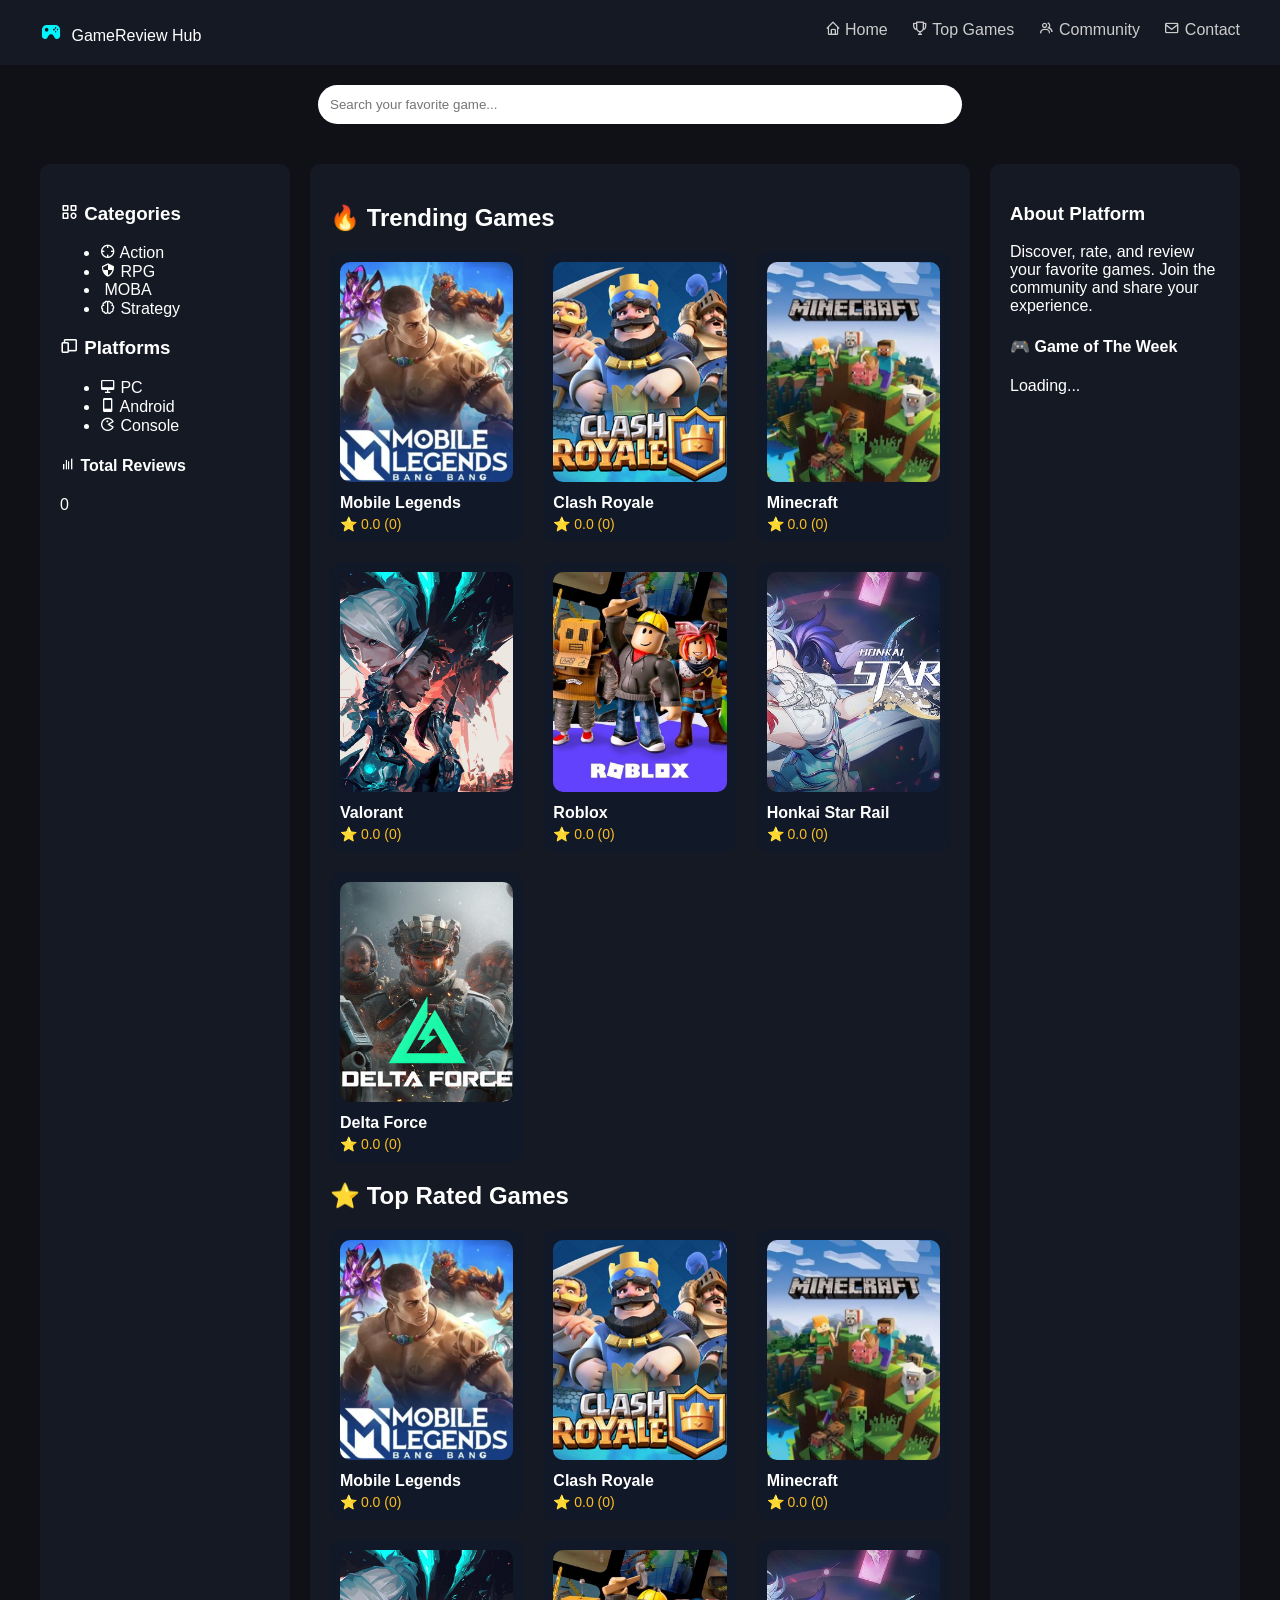
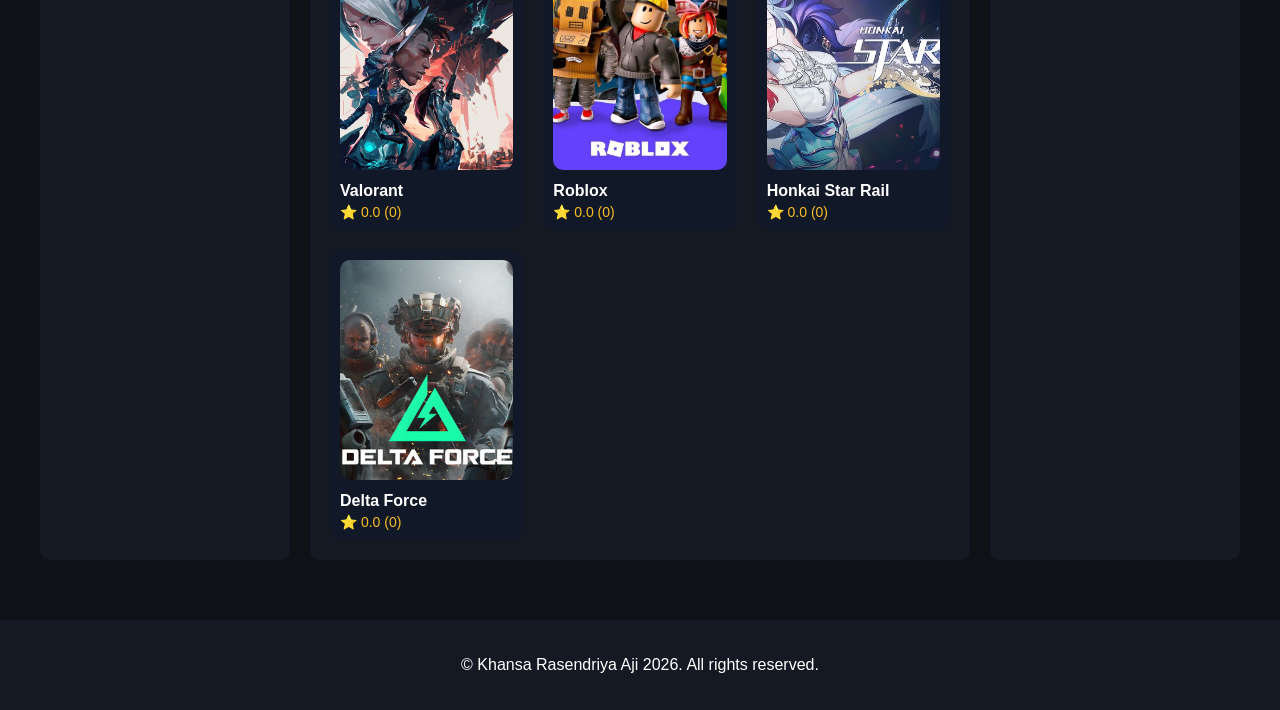
<file: index.html>
<!DOCTYPE html>
<html lang="en">
<head>

<meta charset="UTF-8">
<meta name="viewport" content="width=device-width, initial-scale=1.0">

<title>GameReview Hub</title>

<link rel="stylesheet" href="css/style.css">

<link href='https://unpkg.com/boxicons@2.1.4/css/boxicons.min.css' rel='stylesheet'>

<style>

/* tambahan khusus home */

.game-grid{
display:grid;
grid-template-columns: repeat(auto-fill, minmax(180px,1fr));
gap:20px;
margin-top:15px;
}

.game-card{
background:#111827;
border-radius:12px;
padding:10px;
cursor:pointer;
transition:0.3s;
}

.game-card:hover{
transform:translateY(-5px);
background:#1f2937;
}

.game-card img{
width:100%;
height:220px;
object-fit:cover;
border-radius:10px;
}

.game-card h4{
margin:8px 0 4px;
font-size:16px;
}

.game-card .rating{
color:#fbbf24;
font-size:14px;
}

</style>

</head>

<body>


<!-- NAVBAR -->
<header class="navbar">

<div class="logo">
<i class='bx bxs-joystick'></i>
GameReview Hub
</div>

<nav>

<a href="#">
<i class='bx bx-home'></i> Home
</a>

<a href="#">
<i class='bx bx-trophy'></i> Top Games
</a>

<a href="#">
<i class='bx bx-group'></i> Community
</a>

<a href="#">
<i class='bx bx-envelope'></i> Contact
</a>

</nav>

</header>


<!-- SEARCH -->
<section class="search-section">

<input 
type="text"
placeholder="Search your favorite game..."
id="searchInput"
>

</section>


<!-- MAIN LAYOUT -->
<div class="layout">


<!-- LEFT SIDEBAR -->
<aside class="sidebar-left">

<h3>
<i class='bx bx-category'></i>
Categories
</h3>

<ul>
<li><i class='bx bx-crosshair'></i> Action</li>
<li><i class='bx bx-shield-quarter'></i> RPG</li>
<li><i class='bx bx-sword'></i> MOBA</li>
<li><i class='bx bx-brain'></i> Strategy</li>
</ul>


<h3>
<i class='bx bx-devices'></i>
Platforms
</h3>

<ul>
<li><i class='bx bx-desktop'></i> PC</li>
<li><i class='bx bx-mobile'></i> Android</li>
<li><i class='bx bx-game'></i> Console</li>
</ul>


<div class="stat-box">

<h4>
<i class='bx bx-bar-chart'></i>
Total Reviews
</h4>

<p id="totalReviews">0</p>

</div>

</aside>


<!-- MAIN CONTENT -->
<main class="main-content">


<h2>🔥 Trending Games</h2>

<div 
class="game-grid"
id="trendingGames"
>

<!-- inserted by JS -->

</div>



<h2>⭐ Top Rated Games</h2>

<div 
class="game-grid"
id="topRated"
>

<!-- inserted by JS -->

</div>


</main>

<!-- RIGHT SIDEBAR -->
<aside class="sidebar-right">

<h3>About Platform</h3>

<p>

Discover, rate, and review your favorite games.
Join the community and share your experience.

</p>


<div class="highlight-box">

<h4>🎮 Game of The Week</h4>

<p id="highlightGame">

Loading...

</p>

</div>

</aside>


</div>


<footer>

<p>

© Khansa Rasendriya Aji 2026. All rights reserved.

</p>

</footer>


<script src="js/home.js"></script>


</body>
</html>
</file>
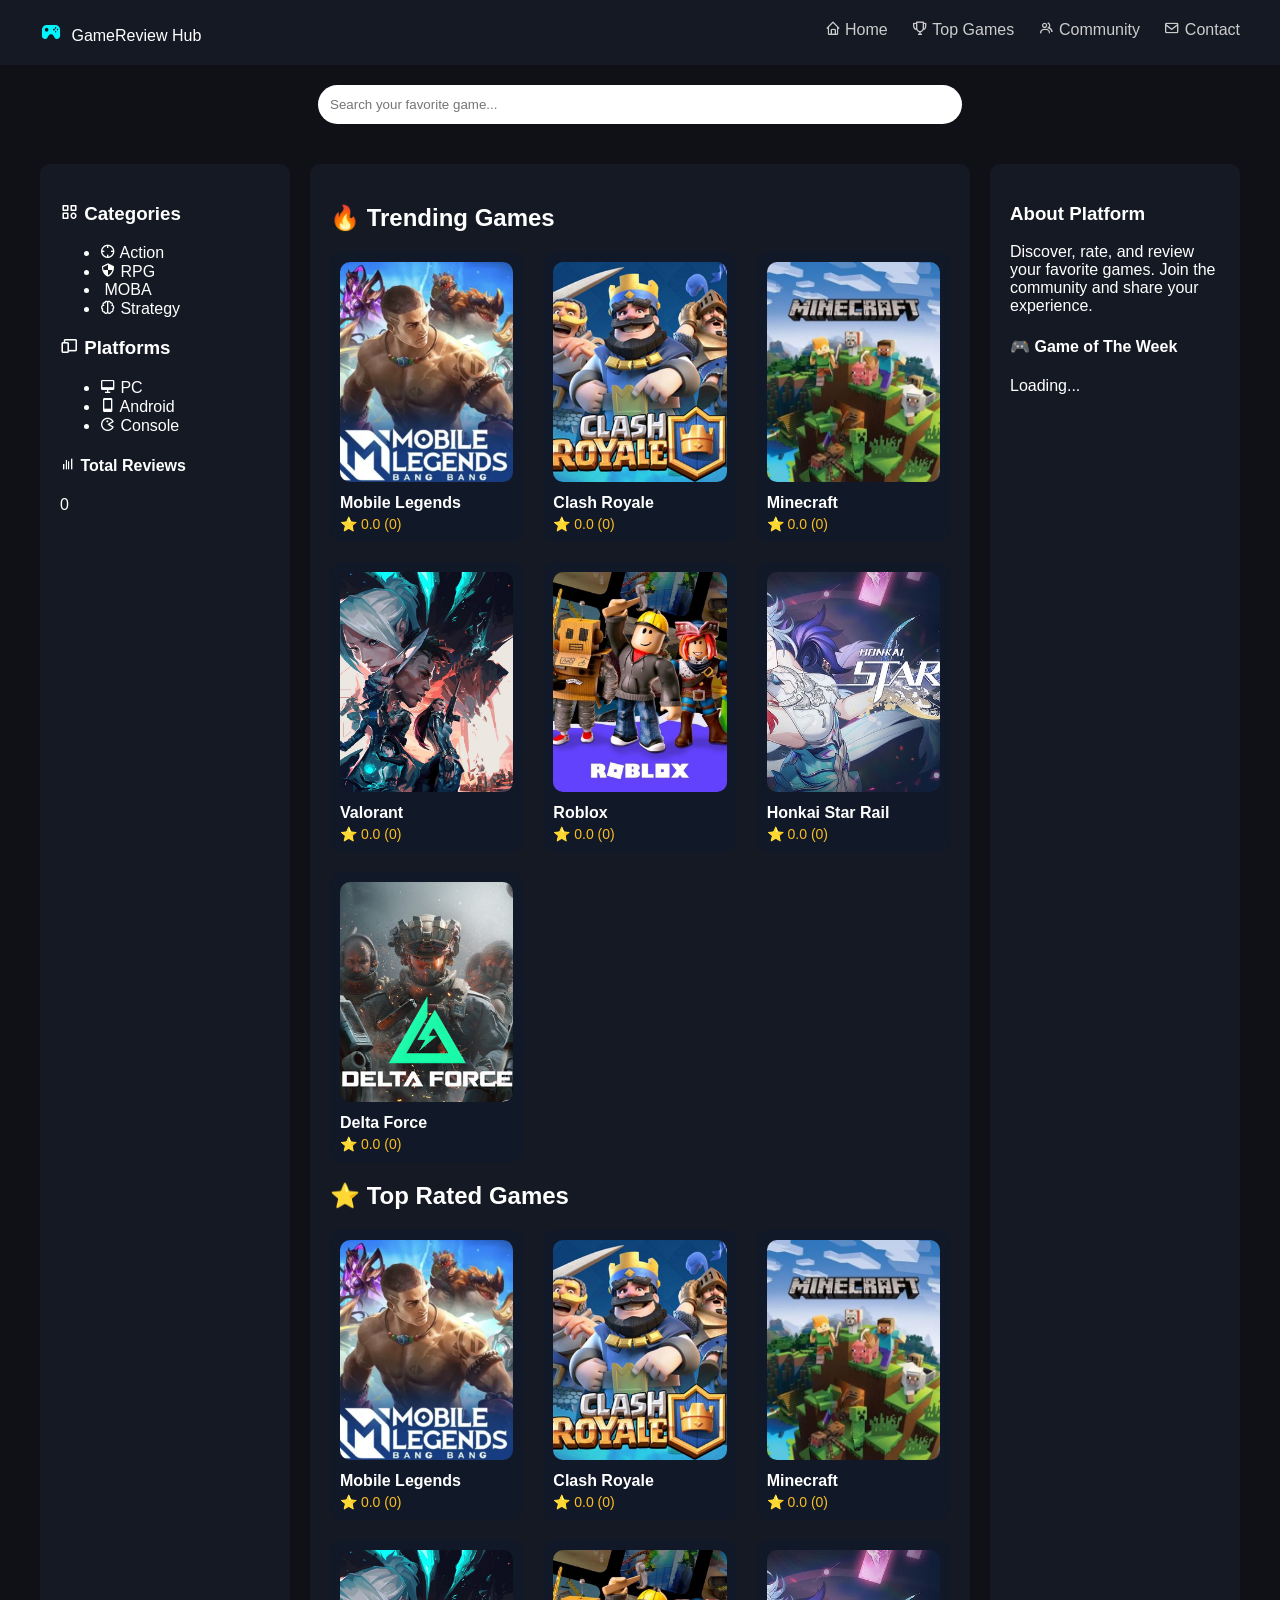
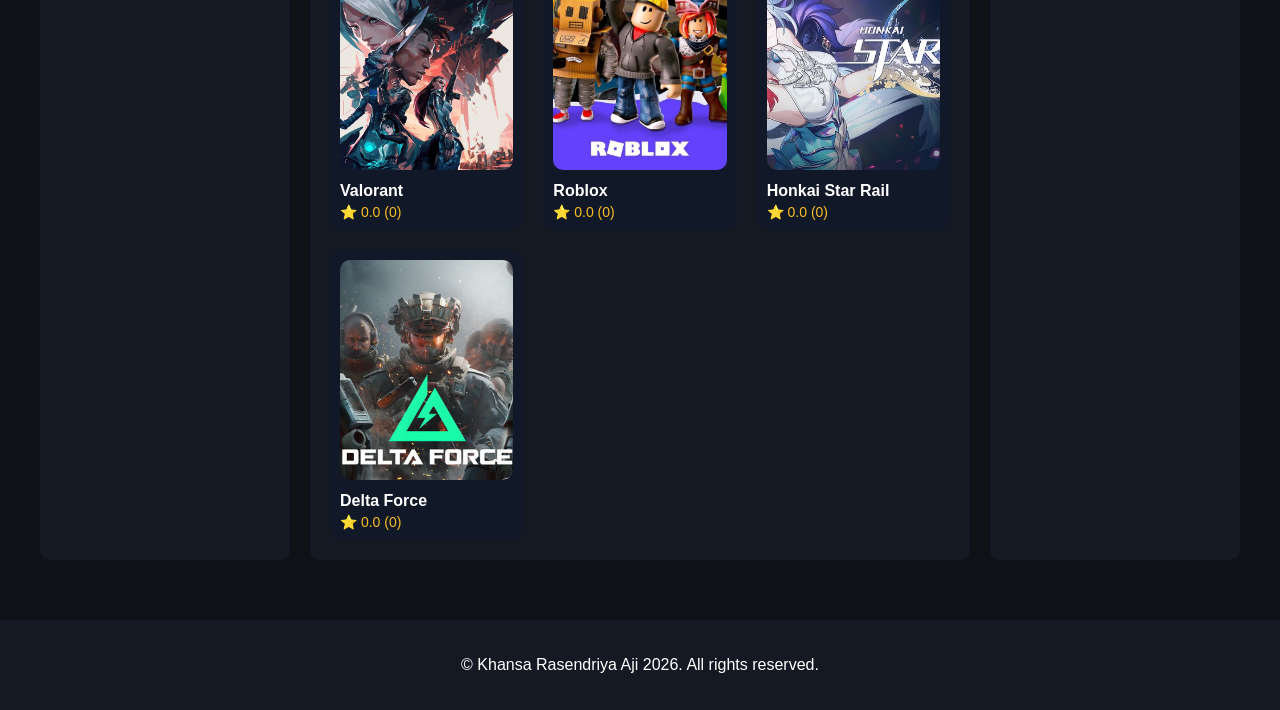
<file: game.html>
<!DOCTYPE html>
<html lang="en">
<head>
<meta charset="UTF-8">
<meta name="viewport" content="width=device-width, initial-scale=1.0">
<title>Game Details</title>
<link rel="stylesheet" href="css/style.css">
<link href='https://unpkg.com/boxicons@2.1.4/css/boxicons.min.css' rel='stylesheet'>

<style>


/* HERO */
.game-hero {
  display: flex;
  gap: 40px;
  margin: 30px;
}

.game-cover {
  width: 420px;
  border-radius: 12px;
}

.game-meta { flex: 1; }

.game-meta h1 {
  font-size: 42px;
  margin-bottom: 10px;
}

.game-desc {
  opacity: 0.8;
  line-height: 1.6;
  margin-top: 10px;
}

/* BUTTONS */
.game-buttons {
  margin-top: 20px;
  display: flex;
  gap: 15px;
}

.btn {
  padding: 12px 22px;
  border: none;
  border-radius: 8px;
  font-weight: bold;
  cursor: pointer;
}

.btn-download { background: #00c853; color: white; }
.btn-review   { background: #2962ff; color: white; }

/* SLIDER */
.slider-container { margin: 30px; }

.slider-wrapper {
  position: relative;
  display: flex;
  align-items: center;
}

.slider {
  display: flex;
  gap: 20px;
  overflow: hidden;
  scroll-behavior: smooth;
  padding: 10px;
}

.slider img {
  height: 220px;
  border-radius: 10px;
  transition: 0.3s;
}

.slider img:hover { transform: scale(1.05); }

.slider-btn {
  position: absolute;
  top: 50%;
  transform: translateY(-50%);
  width: 45px;
  height: 45px;
  border-radius: 50%;
  border: none;
  background: rgba(0,0,0,0.6);
  color: white;
  font-size: 26px;
  cursor: pointer;
  opacity: 0;
  transition: 0.3s;
  z-index: 10;
}

.slider-wrapper:hover .slider-btn { opacity: 1; }
.slider-btn.left  { left: 10px; }
.slider-btn.right { right: 10px; }

/* REVIEW FORM */
.review-form {
  display: none;
  margin: 30px;
  background: #0f1b2e;
  padding: 20px;
  border-radius: 10px;
}

.review-form label {
  display: block;
  margin-bottom: 5px;
  color: #aaa;
  font-size: 14px;
}

.review-form input,
.review-form textarea,
.review-form select {
  width: 100%;
  box-sizing: border-box;
  margin-bottom: 10px;
  padding: 10px;
  background: #0b1626;
  border: none;
  color: white;
  border-radius: 6px;
}

/* REVIEW CARD */
.review-card {
  background: #0f1b2e;
  margin: 20px 30px;
  padding: 20px;
  border-radius: 10px;
  box-shadow: 0 0 10px rgba(0,0,0,0.3);
}

/* STAR RATING */
.star-rating {
  font-size: 28px;
  color: #444;
  cursor: pointer;
  margin-bottom: 10px;
}

.star-rating span {
  font-size: 30px;
  cursor: pointer;
  color: #555;
  margin-right: 4px;
}

.star-rating span.active { color: gold; }
.star-rating span:hover  { color: gold; }

/* SUBMIT BUTTON */
.btn-primary {
  display: block;
  width: 100%;
  padding: 14px;
  margin-top: 10px;
  border: none;
  border-radius: 8px;
  font-weight: bold;
  font-size: 16px;
  cursor: pointer;
  background: #2962ff;
  color: white;
  box-sizing: border-box;
}

.btn-primary:hover    { background: #1a4fd8; }
.btn-primary:disabled { background: #555; cursor: not-allowed; }

/* SUCCESS POPUP */
.popup-overlay {
  position: fixed;
  top: 0; left: 0;
  width: 100%; height: 100%;
  background: rgba(0,0,0,0.7);
  display: none;
  justify-content: center;
  align-items: center;
  z-index: 9999;
}

.popup-overlay.show { display: flex; }

.popup-box {
  background: #0f1b2d;
  padding: 40px;
  border-radius: 16px;
  text-align: center;
  width: 340px;
  box-shadow: 0 0 40px rgba(0,200,83,0.3);
  animation: popIn 0.3s ease;
}

@keyframes popIn {
  from { transform: scale(0.8); opacity: 0; }
  to   { transform: scale(1);   opacity: 1; }
}

.popup-icon { font-size: 60px; margin-bottom: 12px; }

.popup-box h2 {
  color: #00e676;
  margin-bottom: 10px;
  font-size: 22px;
}

.popup-box p {
  color: #aaa;
  margin-bottom: 24px;
  line-height: 1.5;
}

.popup-btn {
  padding: 12px 36px;
  background: #00c853;
  color: white;
  border: none;
  border-radius: 8px;
  font-size: 16px;
  font-weight: bold;
  cursor: pointer;
}

.popup-btn:hover { background: #00e676; }

/* REVIEW CARD PRO */
.review-card{
  background:#0f172a;
  padding:20px;
  border-radius:12px;
  margin-bottom:15px;
  display:flex;
  gap:15px;
}

.review-avatar{
  width:45px;
  height:45px;
  border-radius:50%;
  background:#2563eb;
  display:flex;
  align-items:center;
  justify-content:center;
  font-weight:bold;
  font-size:18px;
}

.review-content{
  flex:1;
}

.review-header{
  display:flex;
  justify-content:space-between;
}

.review-stars{
  color:gold;
}

.helpful-btn{
  margin-top:10px;
  background:#1e293b;
  border:none;
  padding:5px 10px;
  border-radius:6px;
  cursor:pointer;
}
.slider-wrapper{
position:relative;
}

.slider-btn{
position:absolute;
top:50%;
transform:translateY(-50%);
background:black;
border-radius:50%;
width:40px;
height:40px;
color:white;
opacity:0;
}

.slider-wrapper:hover .slider-btn{
opacity:1;
}
@media(max-width:768px){

.game-hero{
flex-direction:column;
}

.slider img{
width:100%;
}

}
.review-item{
  background:#0f1b2d;
  padding:15px;
  margin:10px 30px;
  border-radius:10px;
}

.review-header{
  display:flex;
  gap:15px;
  align-items:center;
  margin-bottom:10px;
}

.review-name{
  font-weight:bold;
  font-size:16px;
}

.review-stars{
  color:gold;
}

.review-hours{
  color:#aaa;
}

.review-date{
  color:#777;
}

.review-body{
  margin-top:10px;
}

.review-kritik,
.review-saran{
  margin-top:5px;
}

</style>
</head>

<body>

<header class="navbar">
  <div class="logo">🎮 GameReview Hub</div>
  <nav>
    <a href="index.html">← Back</a>
  </nav>
</header>


<!-- HERO -->
<section class="game-hero">
  <img id="gameCover" class="game-cover">
  <div class="game-meta">
    <h1 id="gameTitle"></h1>
    <div>⭐ Average Rating: <span id="avgRating">-</span></div>
    <p id="gameDesc" class="game-desc"></p>
    <div class="game-buttons">
      <button id="downloadBtn" class="btn btn-download">Download Game</button>
      <button id="reviewBtn" class="btn btn-review">Write Review</button>
    </div>
  </div>
</section>


<!-- SCREENSHOT SLIDER -->
<section class="slider-container">
  <h2>Gameplay</h2>
  <div class="slider-wrapper">
    <button class="slider-btn left" id="slideLeft">
      <i class='bx bx-chevron-left'></i>
    </button>
    <div id="slider" class="slider"></div>
    <button class="slider-btn right" id="slideRight">
      <i class='bx bx-chevron-right'></i>
    </button>
  </div>
</section>

<div id="recommendBar"></div>
<!-- COMMUNITY REVIEWS -->
<section>
  <h2 style="margin-left:30px;">Community Reviews</h2>
  <div id="reviewList"></div>
</section>


<!-- REVIEW FORM -->
<section id="reviewFormSection" class="review-form">
  <h2>Write Review</h2>
  <form id="reviewForm">

    <input id="username" placeholder="Username" required>
    <input id="email" placeholder="Email">
    <input id="age" placeholder="Age">

    <select id="platform">
      <option>PC</option>
      <option>Android</option>
      <option>Console</option>
    </select>

    <input id="hours" placeholder="Hours Played">

    <label>Gameplay Rating</label>
    <div class="star-rating" data-type="gameplay">
      <span data-value="1">☆</span>
      <span data-value="2">☆</span>
      <span data-value="3">☆</span>
      <span data-value="4">☆</span>
      <span data-value="5">☆</span>
    </div>
    <input type="hidden" id="ratingGameplay" value="0">

    <label>Graphic Rating</label>
    <div class="star-rating" data-type="graphic">
      <span data-value="1">☆</span>
      <span data-value="2">☆</span>
      <span data-value="3">☆</span>
      <span data-value="4">☆</span>
      <span data-value="5">☆</span>
    </div>
    <input type="hidden" id="ratingGraphic" value="0">

    <label>Story Rating</label>
    <div class="star-rating" data-type="story">
      <span data-value="1">☆</span>
      <span data-value="2">☆</span>
      <span data-value="3">☆</span>
      <span data-value="4">☆</span>
      <span data-value="5">☆</span>
    </div>
    <input type="hidden" id="ratingStory" value="0">

    <textarea id="kritik" placeholder="Criticism"></textarea>
    <textarea id="saran" placeholder="Suggestion"></textarea>

    <select id="recommend">
      <option value="1">Recommend</option>
      <option value="0">Not Recommend</option>
    </select>

    <button type="submit" id="submitBtn" class="btn-primary">
      Submit Review
    </button>

  </form>
</section>


<!-- SUCCESS POPUP -->
<div id="successPopup" class="popup-overlay">
  <div class="popup-box">
    <div class="popup-icon">🎉</div>
    <h2>Review Berhasil!</h2>
    <p>Terima kasih sudah memberikan review.<br>Review kamu sudah muncul di Community Reviews!</p>
    <button class="popup-btn" onclick="closePopup()">Lihat Review Saya</button>
  </div>
</div>


<script src="js/game.js"></script>
</body>
</html>
</file>
<file: css/style.css>
body {
  margin: 0;
  font-family: Arial, sans-serif;
  background: #0f1117;
  color: #fff;
}

.navbar {
  display: flex;
  justify-content: space-between;
  padding: 20px 40px;
  background: #151923;
}

.navbar a {
  color: #ccc;
  margin-left: 20px;
  text-decoration: none;
}

.navbar a:hover {
  color: #00f5ff;
}

.search-section {
  text-align: center;
  padding: 20px;
}

.search-section input {
  width: 50%;
  padding: 12px;
  border-radius: 20px;
  border: none;
}

.layout {
  display: grid;
  grid-template-columns: 250px 1fr 250px;
  gap: 20px;
  padding: 20px 40px;
}

.sidebar-left,
.sidebar-right {
  background: #151923;
  padding: 20px;
  border-radius: 10px;
}

.main-content {
  background: #151923;
  padding: 20px;
  border-radius: 10px;
}

.game-grid {
  display: grid;
  grid-template-columns: repeat(auto-fill, minmax(180px,1fr));
  gap: 15px;
  margin-top: 15px;
}

.game-card {
  background: #1f2430;
  padding: 15px;
  border-radius: 10px;
  cursor: pointer;
  transition: 0.3s;
}

.game-card:hover {
  transform: translateY(-5px);
  background: #232a3b;
}

footer {
  text-align: center;
  padding: 20px;
  background: #151923;
  margin-top: 40px;
}
.game-img {
  width: 100%;
  height: 120px;
  object-fit: cover;
  border-radius: 8px;
  margin-bottom: 10px;
}

.game-card h4 {
  margin: 5px 0;
}

.game-card p {
  font-size: 14px;
  color: #ccc;
}

.logo i {
  color: #00f5ff;
  font-size: 22px;
  margin-right: 5px;
}
.slider-wrapper{

position:relative;
display:flex;
align-items:center;

}

.slider{

display:flex;
gap:20px;
overflow:hidden;
scroll-behavior:smooth;
padding:10px;
}

.slider img{

height:220px;
border-radius:10px;
transition:0.3s;

}

.slider img:hover{

transform:scale(1.05);

}


/* BUTTON */

.slider-btn{

position:absolute;
top:50%;
transform:translateY(-50%);

width:45px;
height:45px;

border-radius:50%;
border:none;

background:rgba(0,0,0,0.6);

color:white;

font-size:26px;

cursor:pointer;

opacity:0;
transition:0.3s;

z-index:10;

}

.slider-wrapper:hover .slider-btn{

opacity:1;

}

.slider-btn.left{

left:10px;

}

.slider-btn.right{

right:10px;

}

.star-rating
{
  font-size: 28px;
  color: #444;
  cursor: pointer;
  margin-bottom: 10px;
}

.star-rating span
{
  margin-right: 5px;
  transition: 0.2s;
}

.star-rating span:hover,
.star-rating span.active
{
  color: gold;
}

/* REVIEW CARD PRO */
.review-card{
  background:#0f172a;
  padding:20px;
  border-radius:12px;
  margin-bottom:15px;
  display:flex;
  gap:15px;
}

.review-avatar{
  width:45px;
  height:45px;
  border-radius:50%;
  background:#2563eb;
  display:flex;
  align-items:center;
  justify-content:center;
  font-weight:bold;
  font-size:18px;
}

.review-content{
  flex:1;
}

.review-header{
  display:flex;
  justify-content:space-between;
}

.review-stars{
  color:gold;
}

.helpful-btn{
  margin-top:10px;
  background:#1e293b;
  border:none;
  padding:5px 10px;
  border-radius:6px;
  cursor:pointer;
}
.slider-wrapper{
position:relative;
}

.slider-btn{
position:absolute;
top:50%;
transform:translateY(-50%);
background:black;
border-radius:50%;
width:40px;
height:40px;
color:white;
opacity:0;
}

.slider-wrapper:hover .slider-btn{
opacity:1;
}
@media(max-width:768px){

.game-hero{
flex-direction:column;
}

.slider img{
width:100%;
}

}
.review-item{
  background:#0f1b2d;
  padding:15px;
  margin:10px 30px;
  border-radius:10px;
}

.review-header{
  display:flex;
  gap:15px;
  align-items:center;
  margin-bottom:10px;
}

.review-name{
  font-weight:bold;
  font-size:16px;
}

.review-stars{
  color:gold;
}

.review-hours{
  color:#aaa;
}

.review-date{
  color:#777;
}

.review-body{
  margin-top:10px;
}

.review-kritik,
.review-saran{
  margin-top:5px;
}
</file>
